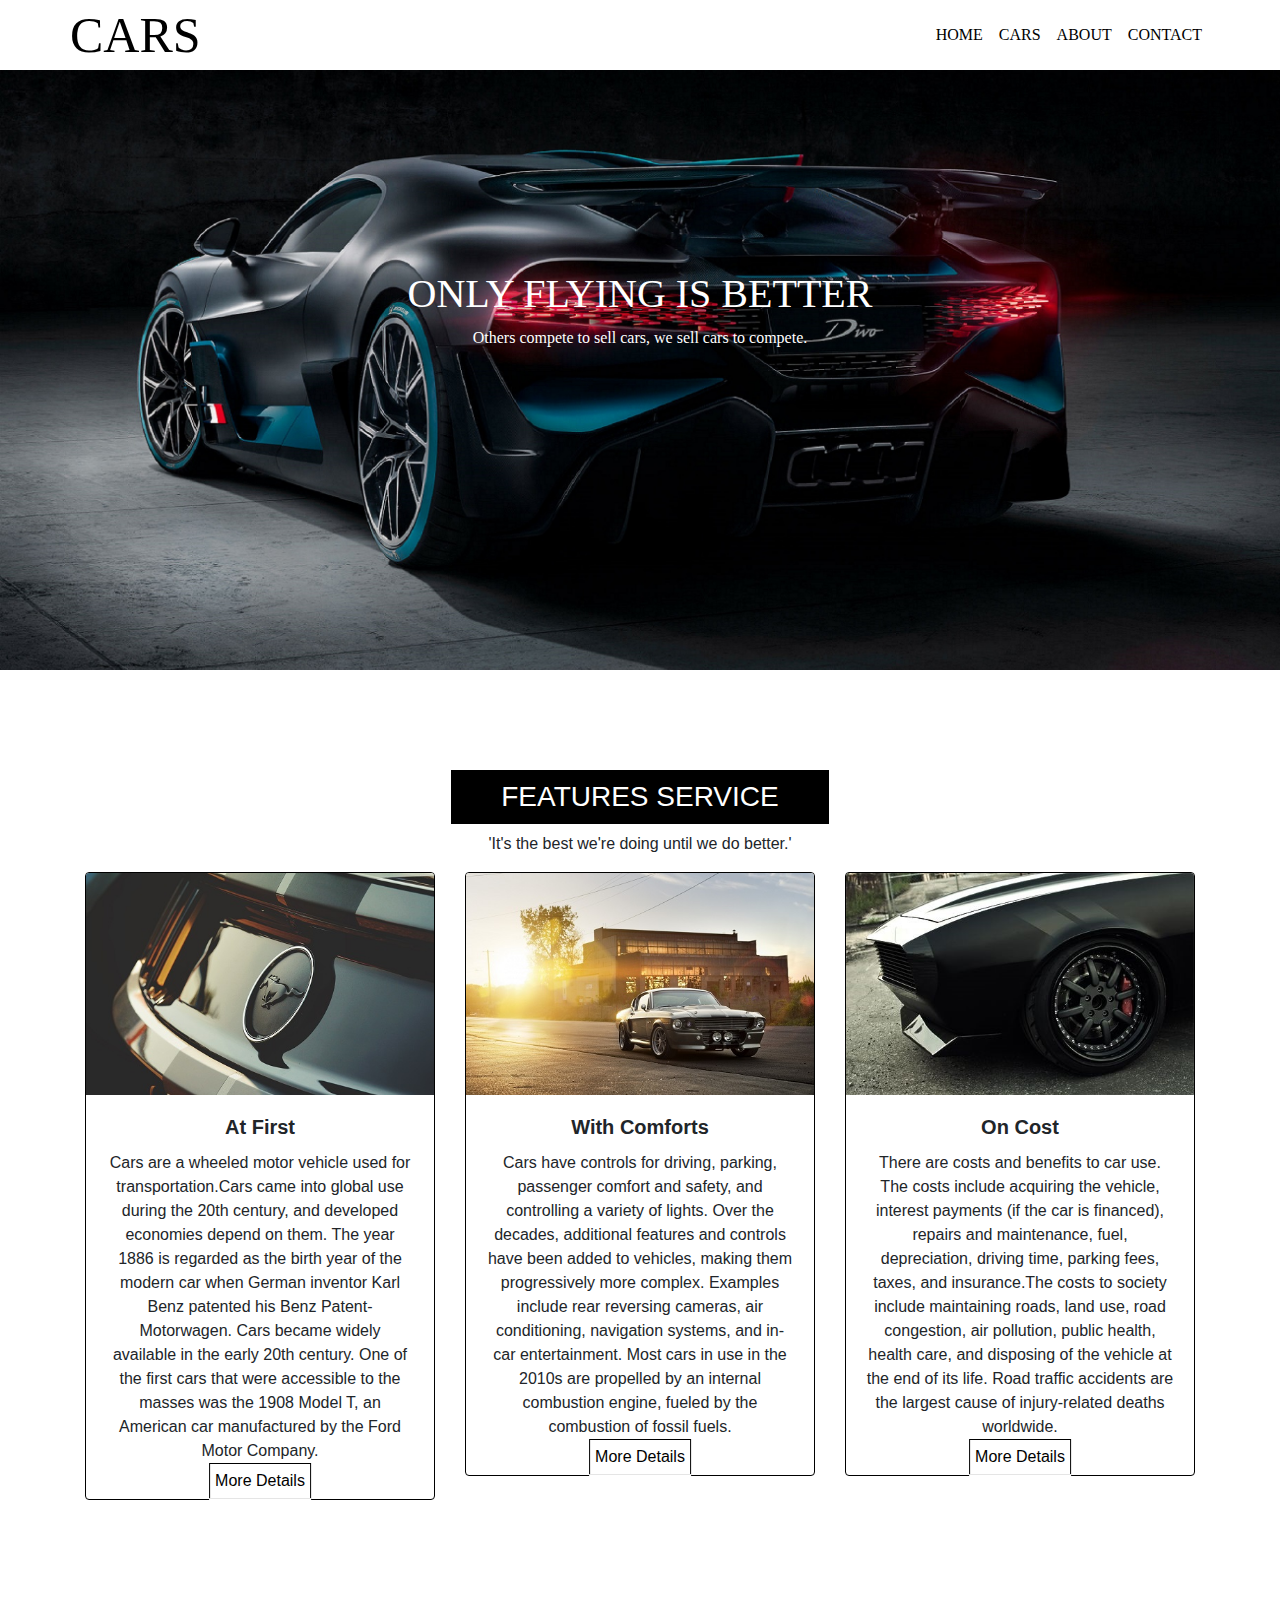
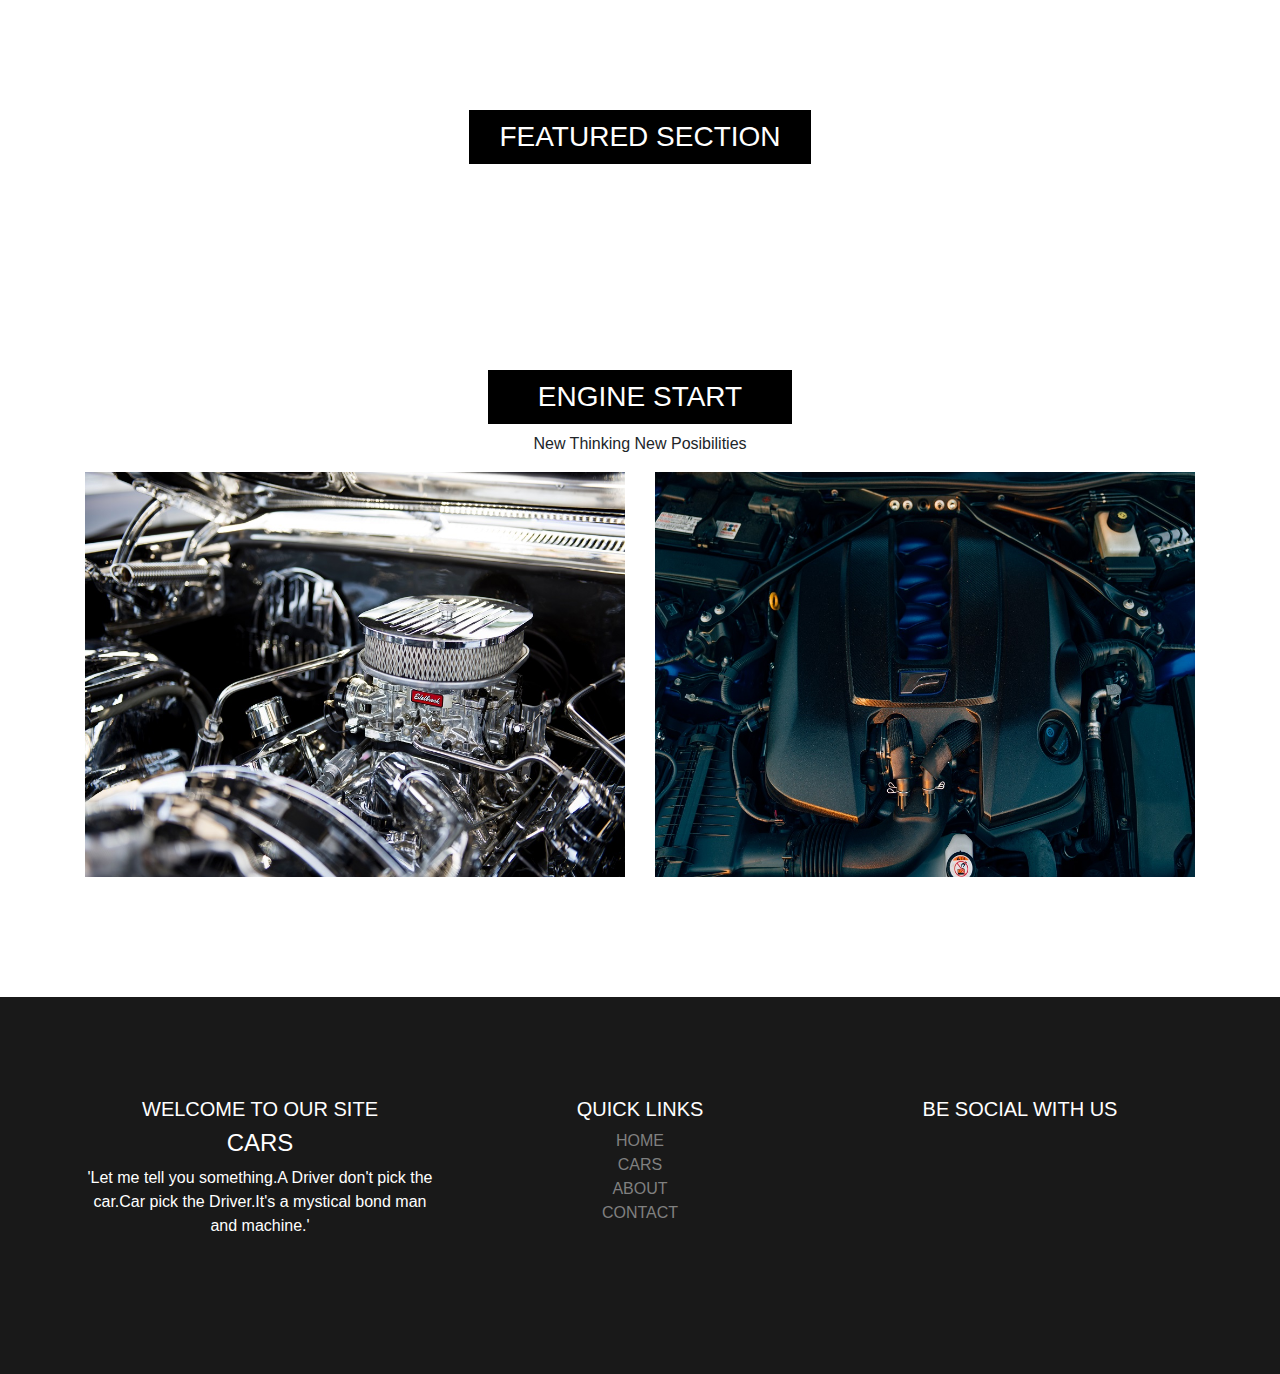
<file: index.html>
<!DOCTYPE html>
<html lang="en">

<head>
    <meta charset="UTF-8">
    <meta name="viewport" content="width=device-width, initial-scale=1.0">
    <title>CARS - Home</title>
    <link rel="icon" href="img/caricon.png" type="image/icon type">

    <link rel="stylesheet" href="css/bootstrap.min.css">
    <link rel="stylesheet" href="https://use.fontawesome.com/releases/v5.7.0/css/all.css" integrity="sha384-lZN37f5QGtY3VHgisS14W3ExzMWZxybE1SJSEsQp9S+oqd12jhcu+A56Ebc1zFSJ" crossorigin="anonymous">
    <link rel="stylesheet" href="css/style.css">
    <link rel="stylesheet" href="css/home.css">
</head>

<body>

    <nav class="navbar navbar-expand">
        <div class="container">
            <a class="navbar-brand" href="#">CARS</a>
            <ul class="navbar-nav ml-auto">
                <li class="ml-auto nav-item">
                    <a class="nav-link" href="index.html">HOME</a>
                </li>
                <li class="nav-item">
                    <a class="nav-link" href="cars.html">CARS</a>
                </li>
                <li class="nav-item">
                    <a class="nav-link" href="about.html">ABOUT</a>
                </li>
                <li class="nav-item">
                    <a class="nav-link" href="contact.html">CONTACT</a>
                </li>
            </ul>
        </div>
    </nav>
    <div class="entry">
        <div class="slogan text-center">
            <h1>ONLY FLYING IS BETTER</h1>
            <p>Others compete to sell cars, we sell cars to compete.</p>
        </div>
    </div>
    <div class="service">
        <div class="text-center">
            <h3>FEATURES SERVICE</h3>
            <p>'It's the best we're doing until we do better.'</p>
        </div>
        <div class="container">
            <div class="row">
                <div class="col-md-4">
                    <div class="card">
                        <div class="inner">
                            <img class="card-img-top" src="img/car1.jpg" alt="Card image">
                        </div>
                        <div class="card-body text-center">
                            <h5 class="card-title">At First</h5>
                            <p class="card-text">Cars are a wheeled motor vehicle used for transportation.Cars came into global use during the 20th century, and developed economies depend on them. The year 1886 is regarded as the birth year of the modern car when German inventor
                                Karl Benz patented his Benz Patent-Motorwagen. Cars became widely available in the early 20th century. One of the first cars that were accessible to the masses was the 1908 Model T, an American car manufactured by the Ford
                                Motor Company.</p>
                            <a href="#">More Details</a>
                        </div>
                        <hr class="white-border">
                    </div>
                </div>
                <div class="col-md-4">
                    <div class="card">
                        <div class="inner">
                            <img class="card-img-top" src="img/car2.jpg" alt="Card image">
                        </div>
                        <div class="card-body text-center">
                            <h5 class="card-title">With Comforts</h5>
                            <p class="card-text">Cars have controls for driving, parking, passenger comfort and safety, and controlling a variety of lights. Over the decades, additional features and controls have been added to vehicles, making them progressively more complex.
                                Examples include rear reversing cameras, air conditioning, navigation systems, and in-car entertainment. Most cars in use in the 2010s are propelled by an internal combustion engine, fueled by the combustion of fossil fuels.</p>
                            <a href="#">More Details</a>
                        </div>
                        <hr class="white-border">
                    </div>
                </div>
                <div class="col-md-4">
                    <div class="card">
                        <div class="inner">
                            <img class="card-img-top" src="img/car3.jpg" alt="Card image">
                        </div>
                        <div class="card-body text-center">
                            <h5 class="card-title">On Cost</h5>
                            <p class="card-text">There are costs and benefits to car use. The costs include acquiring the vehicle, interest payments (if the car is financed), repairs and maintenance, fuel, depreciation, driving time, parking fees, taxes, and insurance.The
                                costs to society include maintaining roads, land use, road congestion, air pollution, public health, health care, and disposing of the vehicle at the end of its life. Road traffic accidents are the largest cause of injury-related
                                deaths worldwide.</p>
                            <a href="#">More Details</a>
                        </div>
                        <hr class="white-border">
                    </div>
                </div>
            </div>
        </div>
    </div>

    <div class="section">
        <div class="text-center">
            <h3>FEATURED SECTION</h3>
            <p>Easy to reach, you'il give up.</p>
        </div>
    </div>

    <div class="engine">
        <div class="text-center">
            <h3>ENGINE START</h3>
            <p>New Thinking New Posibilities</p>
        </div>
        <div class="container">
            <div class="row">
                <div class="col-md-6">
                    <div class="container">
                        <img src="img/engine1.jpg" alt="engine photo">
                        <div class="overLay leftLay">
                            <div class="overLayText">Image Text</div>
                        </div>
                    </div>
                </div>
                <div class="col-md-6">
                    <div class="container">
                        <img src="img/engine2.jpg" alt="engine photo">
                        <div class="overLay rightLay">
                            <div class="overLayText">Image Text</div>
                        </div>
                    </div>
                </div>
            </div>
        </div>
    </div>

    <footer>
        <div class="container">
            <div class="row">
                <div class="col-md-4">
                    <h5>WELCOME TO OUR SITE</h5>
                    <h4>CARS</h4>
                    <p>'Let me tell you something.A Driver don't pick the car.Car pick the Driver.It's a mystical bond man and machine.'</p>
                </div>
                <div class="col-md-4">
                    <h5>QUICK LINKS</h5>
                    <a href="index.html">HOME</a>
                    <a href="cars.html">CARS</a>
                    <a href="about.html">ABOUT</a>
                    <a href="contact.html">CONTACT</a>
                </div>
                <div class="col-md-4">
                    <h5>BE SOCIAL WITH US</h5>
                    <i class="fab fa-facebook-f fa-2x"></i>
                    <i class="fab fa-instagram fa-2x"></i>
                    <i class="fab fa-twitter fa-2x"></i>
                </div>
            </div>
        </div>
    </footer>
</body>
<script src="https://ajax.googleapis.com/ajax/libs/jquery/3.5.1/jquery.min.js"></script>
<script src="https://cdnjs.cloudflare.com/ajax/libs/popper.js/1.16.0/umd/popper.min.js"></script>
<script src="js/bootstrap.min.js"></script>
<script src="js/index.js"></script>

</html>
</file>
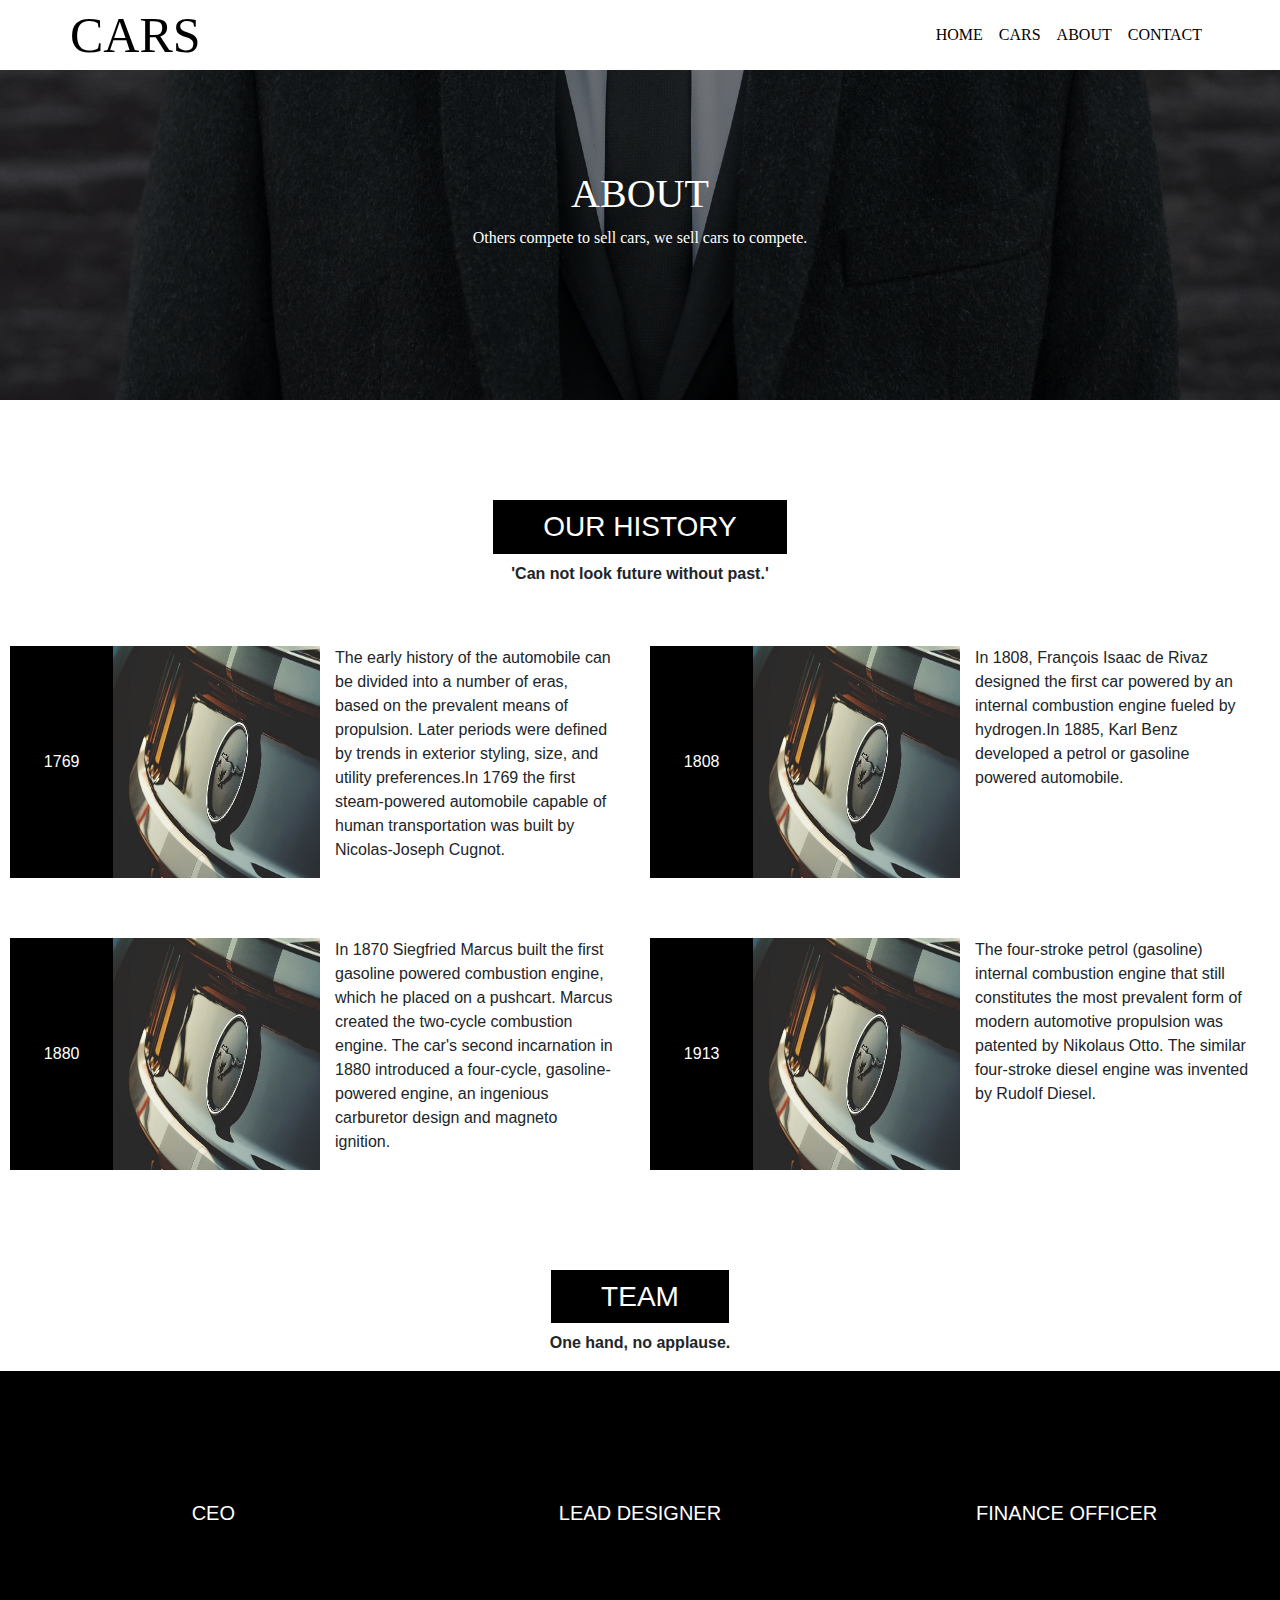
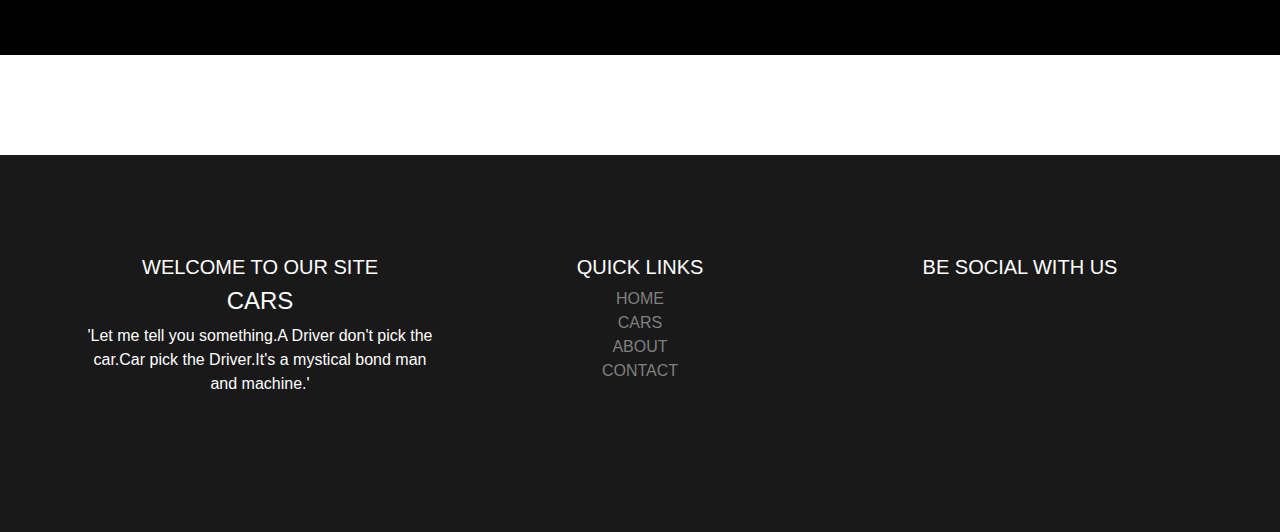
<file: about.html>
<!DOCTYPE html>
<html lang="en">

<head>
    <meta charset="UTF-8">
    <meta name="viewport" content="width=device-width, initial-scale=1.0">
    <title>CARS - About</title>
    <link rel="icon" href="img/caricon.png" type="image/icon type">
    <link rel="stylesheet" href="css/bootstrap.min.css">
    <link rel="stylesheet" href="https://use.fontawesome.com/releases/v5.7.0/css/all.css" integrity="sha384-lZN37f5QGtY3VHgisS14W3ExzMWZxybE1SJSEsQp9S+oqd12jhcu+A56Ebc1zFSJ" crossorigin="anonymous">
    <link rel="stylesheet" href="css/style.css">
    <link rel="stylesheet" href="css/about.css">
</head>

<body>
    <div class="entry">
        <nav class="navbar navbar-expand">
            <div class="container">
                <a class="navbar-brand" href="#">CARS</a>
                <ul class="navbar-nav ml-auto">
                    <li class="ml-auto nav-item">
                        <a class="nav-link" href="index.html">HOME</a>
                    </li>
                    <li class="nav-item">
                        <a class="nav-link" href="cars.html">CARS</a>
                    </li>
                    <li class="nav-item">
                        <a class="nav-link" href="about.html">ABOUT</a>
                    </li>
                    <li class="nav-item">
                        <a class="nav-link" href="contact.html">CONTACT</a>
                    </li>
                </ul>
            </div>
        </nav>
        <div class="slogan text-center">
            <h1>ABOUT</h1>
            <p>Others compete to sell cars, we sell cars to compete.</p>
        </div>
    </div>
    <div class="history">
        <div class="text-center">
            <h3>OUR HISTORY</h3>
            <p><b>'Can not look future without past.'</b></p>
        </div>
        <div class="container-fluid">
            <div class="row">
                <div class="col-6">
                    <div class="row">
                        <div class="col-md-2 text-center">1769</div>
                        <div class="col-md-4 bg-success">
                            <img src="img/car1.jpg" alt="">
                        </div>
                        <div class="col-md-6">
                            <p>The early history of the automobile can be divided into a number of eras, based on the prevalent means of propulsion. Later periods were defined by trends in exterior styling, size, and utility preferences.In 1769 the first
                                steam-powered automobile capable of human transportation was built by Nicolas-Joseph Cugnot.</p>
                        </div>
                    </div>
                </div>
                <div class="col-6">
                    <div class="row">
                        <div class="col-md-2 text-center">1808</div>
                        <div class="col-md-4">
                            <img src="img/car1.jpg" alt="">
                        </div>
                        <div class="col-md-6">
                            <p>
                                In 1808, François Isaac de Rivaz designed the first car powered by an internal combustion engine fueled by hydrogen.In 1885, Karl Benz developed a petrol or gasoline powered automobile.</p>
                        </div>
                    </div>
                </div>
            </div>
            <div class="row">
                <div class="col-6">
                    <div class="row">
                        <div class="col-md-2 text-center">1880</div>
                        <div class="col-md-4">
                            <img src="img/car1.jpg" alt="car img">
                        </div>
                        <div class="col-md-6">
                            <p>
                                In 1870 Siegfried Marcus built the first gasoline powered combustion engine, which he placed on a pushcart. Marcus created the two-cycle combustion engine. The car's second incarnation in 1880 introduced a four-cycle, gasoline-powered engine, an ingenious
                                carburetor design and magneto ignition.</p>
                        </div>
                    </div>
                </div>
                <div class="col-6">
                    <div class="row">
                        <div class="col-md-2 text-center">1913</div>
                        <div class="col-md-4">
                            <img src="img/car1.jpg" alt="">
                        </div>
                        <div class="col-md-6">
                            <p>
                                The four-stroke petrol (gasoline) internal combustion engine that still constitutes the most prevalent form of modern automotive propulsion was patented by Nikolaus Otto. The similar four-stroke diesel engine was invented by Rudolf Diesel.</p>
                        </div>
                    </div>
                </div>
            </div>
        </div>
    </div>
    <div class="team">
        <div class="text-center">
            <h3>TEAM</h3>
            <p><b>One hand, no applause.</b></p>
        </div>
        <div class="container-fluid">
            <div class="row">
                <div class="col-4">
                    <img src="img/CEO.jpg" alt="CEO">
                    <div class="ceo">
                        <h5>Natiq Suleymanov</h5>
                        <div class="icons">
                            <i class="fab fa-instagram fa-2x"></i>
                            <i class="fab fa-facebook-f fa-2x"></i>
                            <i class="fab fa-twitter fa-2x"></i>
                        </div>
                    </div>
                    <div class="black">
                        <h5>CEO</h5>
                    </div>
                </div>
                <div class="col-4">
                    <img src="img/CEO.jpg" alt="CEO">
                    <div class="ceo">
                        <h5>Natiq Suleymanov</h5>
                        <div class="icons">
                            <i class="fab fa-instagram fa-2x"></i>
                            <i class="fab fa-facebook-f fa-2x"></i>
                            <i class="fab fa-twitter fa-2x"></i>
                        </div>
                    </div>
                    <div class="black">
                        <h5>LEAD DESIGNER</h5>
                    </div>
                </div>
                <div class="col-4">
                    <img src="img/CEO.jpg" alt="CEO">
                    <div class="ceo">
                        <h5>Natiq Suleymanov</h5>
                        <div class="icons">
                            <i class="fab fa-instagram fa-2x"></i>
                            <i class="fab fa-facebook-f fa-2x"></i>
                            <i class="fab fa-twitter fa-2x"></i>
                        </div>
                    </div>
                    <div class="black">
                        <h5>FINANCE OFFICER</h5>
                    </div>
                </div>


            </div>
        </div>
    </div>
    <footer>
        <div class="container">
            <div class="row">
                <div class="col-md-4">
                    <h5>WELCOME TO OUR SITE</h5>
                    <h4>CARS</h4>
                    <p>'Let me tell you something.A Driver don't pick the car.Car pick the Driver.It's a mystical bond man and machine.'</p>
                </div>
                <div class="col-md-4">
                    <h5>QUICK LINKS</h5>
                    <a href="index.html">HOME</a>
                    <a href="cars.html">CARS</a>
                    <a href="about.html">ABOUT</a>
                    <a href="contact.html">CONTACT</a>
                </div>
                <div class="col-md-4">
                    <h5>BE SOCIAL WITH US</h5>
                    <i class="fab fa-facebook-f fa-2x"></i>
                    <i class="fab fa-instagram fa-2x"></i>
                    <i class="fab fa-twitter fa-2x"></i>
                </div>
            </div>
        </div>
    </footer>

</body>
<script src="https://ajax.googleapis.com/ajax/libs/jquery/3.5.1/jquery.min.js"></script>
<script src="https://cdnjs.cloudflare.com/ajax/libs/popper.js/1.16.0/umd/popper.min.js"></script>
<script src="js/bootstrap.min.js"></script>
<script src="js/index.js"></script>

</html>
</file>
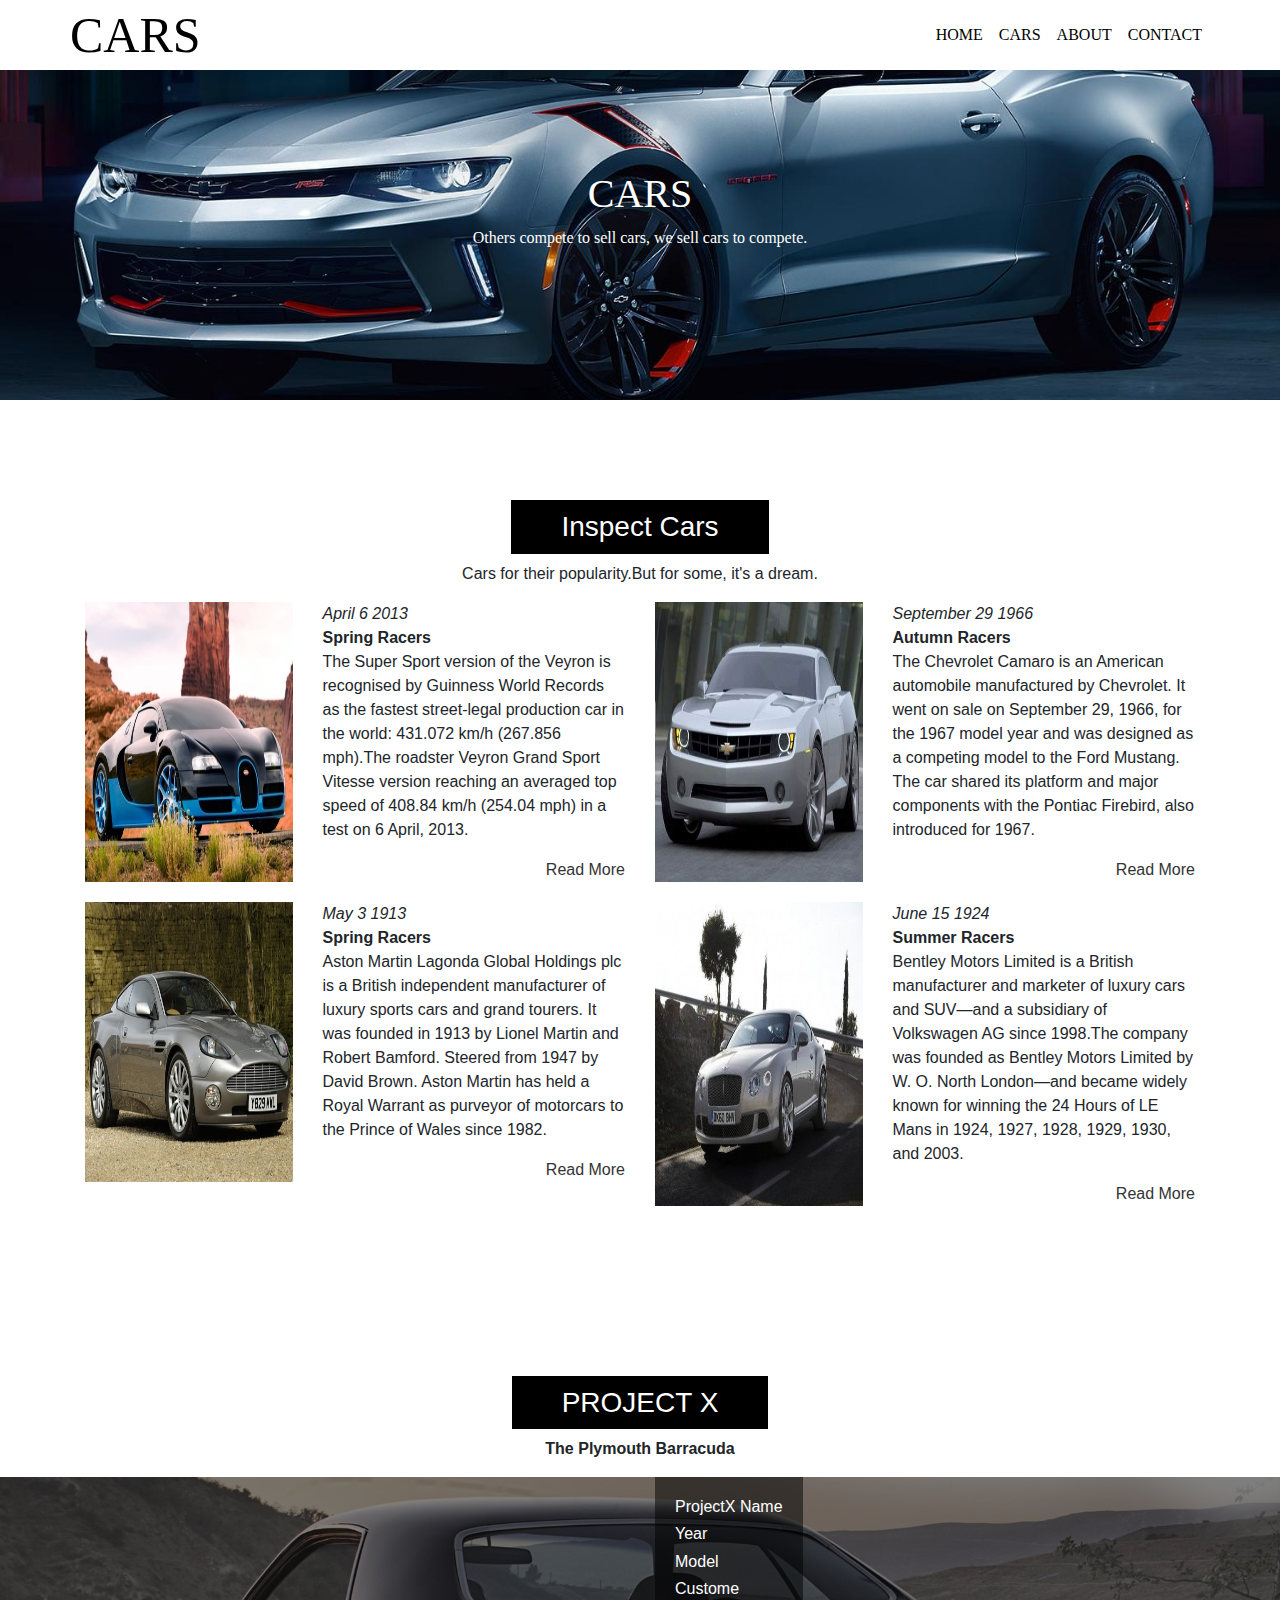
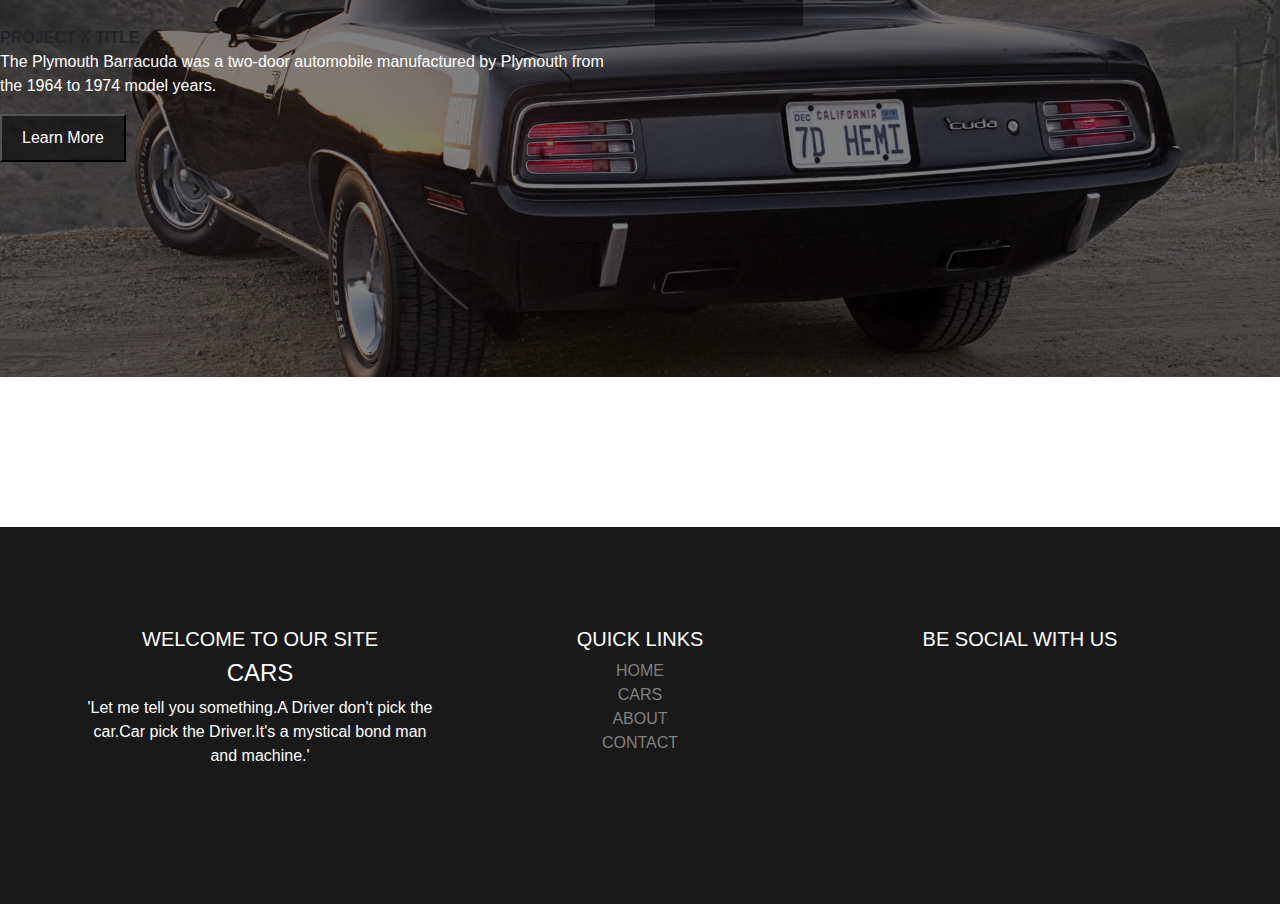
<file: cars.html>
<!DOCTYPE html>
<html lang="en">

<head>
    <meta charset="UTF-8">
    <meta name="viewport" content="width=device-width, initial-scale=1.0">
    <title>CARS - Cars</title>
    <link rel="icon" href="img/caricon.png" type="image/icon type">
    <link rel="stylesheet" href="css/bootstrap.min.css">
    <link rel="stylesheet" href="https://use.fontawesome.com/releases/v5.7.0/css/all.css" integrity="sha384-lZN37f5QGtY3VHgisS14W3ExzMWZxybE1SJSEsQp9S+oqd12jhcu+A56Ebc1zFSJ" crossorigin="anonymous">
    <link rel="stylesheet" href="css/style.css">
    <link rel="stylesheet" href="css/cars.css">
</head>

<body>
    <div class="entry">
        <nav class="navbar navbar-expand">
            <div class="container">
                <a class="navbar-brand" href="#">CARS</a>
                <ul class="navbar-nav ml-auto">
                    <li class="ml-auto nav-item">
                        <a class="nav-link" href="index.html">HOME</a>
                    </li>
                    <li class="nav-item">
                        <a class="nav-link" href="cars.html">CARS</a>
                    </li>
                    <li class="nav-item">
                        <a class="nav-link" href="about.html">ABOUT</a>
                    </li>
                    <li class="nav-item">
                        <a class="nav-link" href="contact.html">CONTACT</a>
                    </li>
                </ul>
            </div>
        </nav>
        <div class="slogan text-center">
            <h1>CARS</h1>
            <p>Others compete to sell cars, we sell cars to compete.</p>
        </div>
    </div>

    <div class="inspect">
        <div class="text-center">
            <h3>Inspect Cars</h3>
            <p>Cars for their popularity.But for some, it's a dream.</p>
        </div>
        <div class="container">
            <div class="row">
                <div class="col-md-6">
                    <div class="row">
                        <div class="col-5">
                            <img src="img/car4.jpg" alt="car image">
                        </div>
                        <div class="col-7">
                            <i>April 6 2013</i>
                            <b>Spring Racers</b>
                            <p>The Super Sport version of the Veyron is recognised by Guinness World Records as the fastest street-legal production car in the world: 431.072 km/h (267.856 mph).The roadster Veyron Grand Sport Vitesse version reaching an averaged
                                top speed of 408.84 km/h (254.04 mph) in a test on 6 April, 2013.
                            </p>
                            <a href="#">Read More</a>
                        </div>
                    </div>
                </div>
                <div class="col-md-6">
                    <div class="row">
                        <div class="col-5">
                            <img src="img/car5.jpg" alt="car image">
                        </div>
                        <div class="col-7">
                            <i>September 29 1966</i>
                            <b>Autumn Racers</b>
                            <p>The Chevrolet Camaro is an American automobile manufactured by Chevrolet. It went on sale on September 29, 1966, for the 1967 model year and was designed as a competing model to the Ford Mustang. The car shared its platform
                                and major components with the Pontiac Firebird, also introduced for 1967.
                            </p>
                            <a href="#">Read More</a>
                        </div>
                    </div>
                </div>
            </div>

            <div class="row">
                <div class="col-md-6">
                    <div class="row">
                        <div class="col-5">
                            <img src="img/car6.jpg" alt="car image">
                        </div>
                        <div class="col-7">
                            <i>May 3 1913</i>
                            <b>Spring Racers</b>
                            <p>Aston Martin Lagonda Global Holdings plc is a British independent manufacturer of luxury sports cars and grand tourers. It was founded in 1913 by Lionel Martin and Robert Bamford. Steered from 1947 by David Brown. Aston Martin
                                has held a Royal Warrant as purveyor of motorcars to the Prince of Wales since 1982.
                            </p>
                            <a href="#">Read More</a>
                        </div>
                    </div>
                </div>
                <div class="col-md-6">
                    <div class="row">
                        <div class="col-5">
                            <img src="img/car7.jpg" alt="car image">
                        </div>
                        <div class="col-7">
                            <i>June 15 1924</i>
                            <b>Summer Racers</b>
                            <p>Bentley Motors Limited is a British manufacturer and marketer of luxury cars and SUV—and a subsidiary of Volkswagen AG since 1998.The company was founded as Bentley Motors Limited by W. O. North London—and became widely known
                                for winning the 24 Hours of LE Mans in 1924, 1927, 1928, 1929, 1930, and 2003.
                            </p>
                            <a href="#">Read More</a>
                        </div>
                    </div>
                </div>
            </div>
        </div>
    </div>

    <div class="project">
        <div class="text-center">
            <h3>PROJECT X</h3>
            <p><b>The Plymouth Barracuda</b></p>
        </div>
        <div class="Barracuda">
            <div class="row">
                <div class="col-6"></div>
                <div class="col-6">
                    <div class="properties">
                        <h6>ProjectX Name</h6>
                        <h6>Year</h6>
                        <h6>Model</h6>
                        <h6>Custome</h6>
                    </div>
                </div>
                <div class="col-6">
                    <b>PROJECT X TITLE</b>
                    <p>The Plymouth Barracuda was a two-door automobile manufactured by Plymouth from the 1964 to 1974 model years.
                    </p>
                    <button>Learn More</button>
                </div>

            </div>



        </div>
    </div>
    <footer>
        <div class="container">
            <div class="row">
                <div class="col-md-4">
                    <h5>WELCOME TO OUR SITE</h5>
                    <h4>CARS</h4>
                    <p>'Let me tell you something.A Driver don't pick the car.Car pick the Driver.It's a mystical bond man and machine.'</p>
                </div>
                <div class="col-md-4">
                    <h5>QUICK LINKS</h5>
                    <a href="index.html">HOME</a>
                    <a href="cars.html">CARS</a>
                    <a href="about.html">ABOUT</a>
                    <a href="contact.html">CONTACT</a>
                </div>
                <div class="col-md-4">
                    <h5>BE SOCIAL WITH US</h5>
                    <i class="fab fa-facebook-f fa-2x"></i>
                    <i class="fab fa-instagram fa-2x"></i>
                    <i class="fab fa-twitter fa-2x"></i>
                </div>
            </div>
        </div>
    </footer>

</body>
<script src="https://ajax.googleapis.com/ajax/libs/jquery/3.5.1/jquery.min.js"></script>
<script src="https://cdnjs.cloudflare.com/ajax/libs/popper.js/1.16.0/umd/popper.min.js"></script>
<script src="js/bootstrap.min.js"></script>
<script src="js/index.js"></script>

</html>
</file>
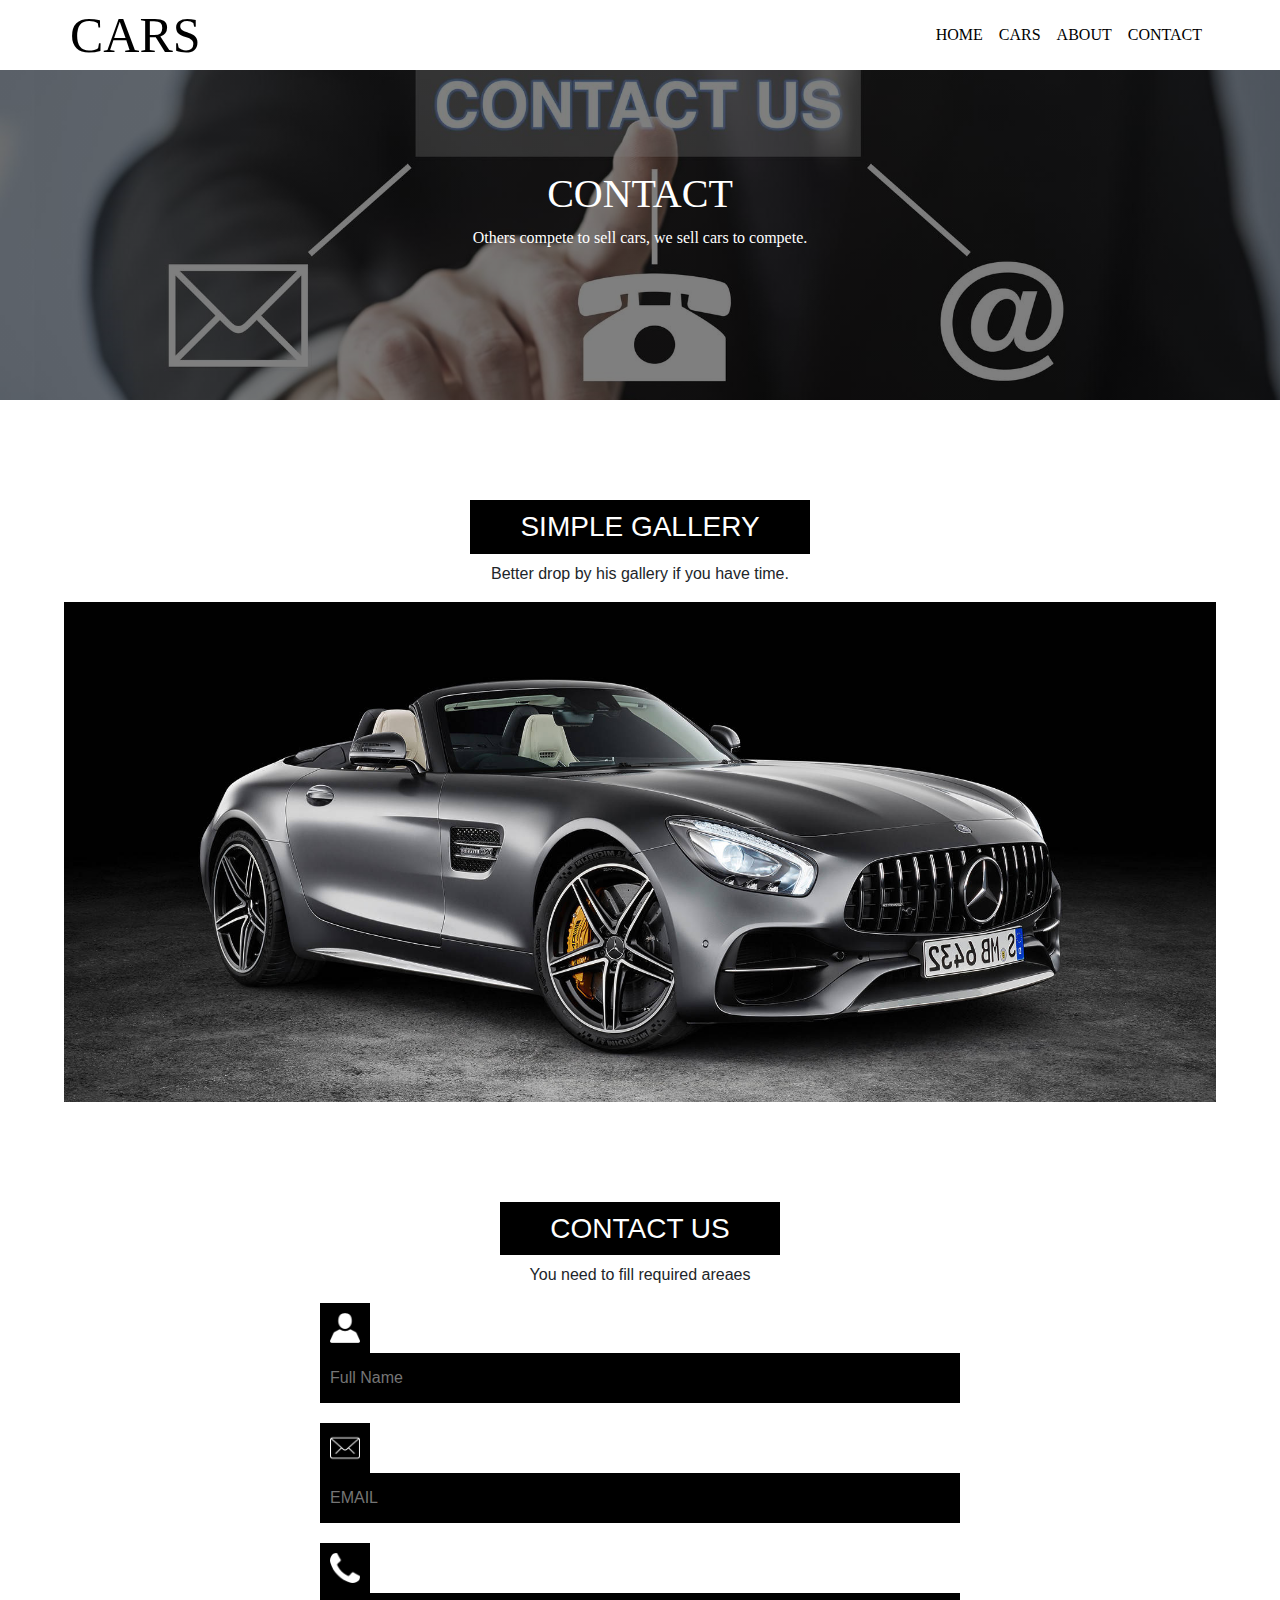
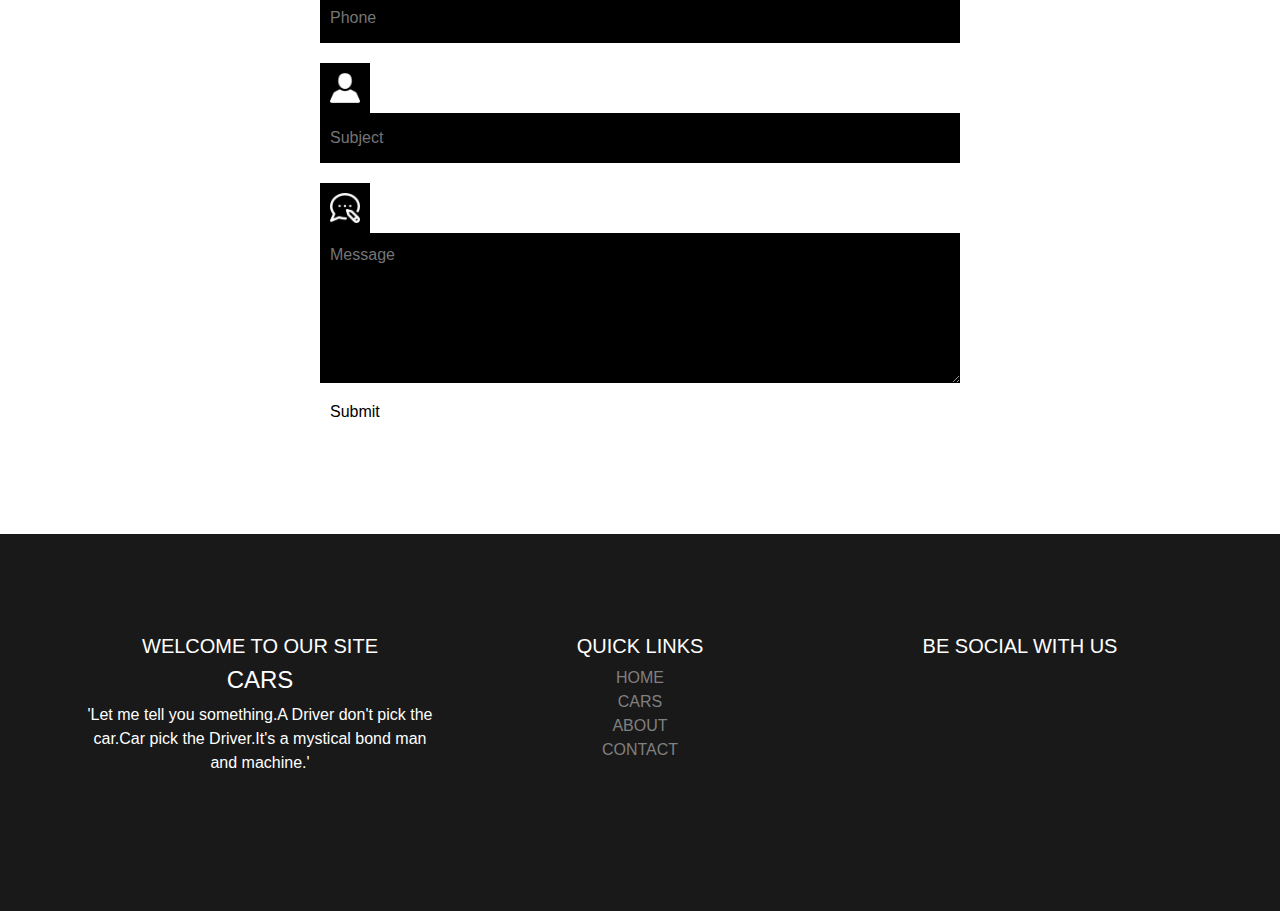
<file: contact.html>
<!DOCTYPE html>
<html lang="en">

<head>
    <meta charset="UTF-8">
    <meta name="viewport" content="width=device-width, initial-scale=1.0">
    <title>CARS - Contact</title>
    <link rel="icon" href="img/caricon.png" type="image/icon type">
    <link rel="stylesheet" href="css/bootstrap.min.css">
    <link rel="stylesheet" href="https://use.fontawesome.com/releases/v5.7.0/css/all.css" integrity="sha384-lZN37f5QGtY3VHgisS14W3ExzMWZxybE1SJSEsQp9S+oqd12jhcu+A56Ebc1zFSJ" crossorigin="anonymous">
    <link rel="stylesheet" href="css/style.css">
    <link rel="stylesheet" href="css/contact.css">
</head>

<body>
    <div class="entry">
        <nav class="navbar navbar-expand">
            <div class="container">
                <a class="navbar-brand" href="#">CARS</a>
                <ul class="navbar-nav ml-auto">
                    <li class="ml-auto nav-item">
                        <a class="nav-link" href="index.html">HOME</a>
                    </li>
                    <li class="nav-item">
                        <a class="nav-link" href="cars.html">CARS</a>
                    </li>
                    <li class="nav-item">
                        <a class="nav-link" href="about.html">ABOUT</a>
                    </li>
                    <li class="nav-item">
                        <a class="nav-link" href="contact.html">CONTACT</a>
                    </li>
                </ul>
            </div>
        </nav>
        <div class="slogan text-center">
            <h1>CONTACT</h1>
            <p>Others compete to sell cars, we sell cars to compete.</p>
        </div>
    </div>
    <div class="history">
        <div class="text-center">
            <h3>SIMPLE GALLERY</h3>
            <p>Better drop by his gallery if you have time.</p>
        </div>
        <div class="slider-container">
            <div class="slider">
                <img src="img/slider1.jpg">
                <img src="img/slider2.jpg">
                <img src="img/slider3.jpg">
            </div>
        </div>
    </div>
    <div class="contact">
        <div class="text-center">
            <h3>CONTACT US</h3>
            <p>You need to fill required areaes</p>
        </div>
        <form>
            <img src="img/user.png">
            <input type="text" placeholder="Full Name">
            <img src="img/mail.png">
            <input type="text" placeholder="EMAIL">
            <img src="img/phone.png">
            <input type="text" placeholder="Phone">
            <img src="img/user.png">
            <input type="text" placeholder="Subject">
            <img src="img/message.png">
            <textarea placeholder="Message"></textarea>
            <button type="button">Submit</button>
        </form>
    </div>
    <footer>
        <div class="container">
            <div class="row">
                <div class="col-md-4">
                    <h5>WELCOME TO OUR SITE</h5>
                    <h4>CARS</h4>
                    <p>'Let me tell you something.A Driver don't pick the car.Car pick the Driver.It's a mystical bond man and machine.'</p>
                </div>
                <div class="col-md-4">
                    <h5>QUICK LINKS</h5>
                    <a href="index.html">HOME</a>
                    <a href="cars.html">CARS</a>
                    <a href="about.html">ABOUT</a>
                    <a href="contact.html">CONTACT</a>
                </div>
                <div class="col-md-4">
                    <h5>BE SOCIAL WITH US</h5>
                    <i class="fab fa-facebook-f fa-2x"></i>
                    <i class="fab fa-instagram fa-2x"></i>
                    <i class="fab fa-twitter fa-2x"></i>
                </div>
            </div>
        </div>
    </footer>

</body>
<script src="https://ajax.googleapis.com/ajax/libs/jquery/3.5.1/jquery.min.js"></script>
<script src="https://cdnjs.cloudflare.com/ajax/libs/popper.js/1.16.0/umd/popper.min.js"></script>
<script src="js/bootstrap.min.js"></script>
<script src="js/index.js"></script>

</html>
</file>
<file: css/style.css>
* {
    box-sizing: border-box;
    margin: 0;
    padding: 0;
}

.navbar {
    background-color: white;
    font-family: serif;
    height: 70px;
}

.navbar .container {
    position: relative;
}

.navbar-nav {
    position: absolute;
    right: -70px;
    top: -70px;
    transition: 0.5s;
}

.nav-link {
    padding: 30px 0;
    height: 100%;
}

.nav-link,
.navbar-brand {
    color: black;
}

.navbar-brand:hover {
    color: black;
}

.nav-link:hover {
    background-color: black;
    color: white;
}

.navbar-brand {
    font-size: 50px;
}

footer {
    background-color: #191919;
    color: white;
    padding: 100px 0;
    text-align: center;
}

footer a {
    display: block;
    color: gray;
}

footer a:hover {
    color: white;
}

footer i {
    padding: 5px 15px;
}

footer .col-md-4 {
    margin-bottom: 20px;
}
</file>
<file: css/home.css>
/* entry*/

.entry {
    background-image: url("../img/mainHome.jpg");
    height: 600px;
    background-position: center;
    background-size: cover;
}

.slogan {
    color: white;
    padding: 200px 0;
    font-family: serif;
}


/*services*/

.service {
    margin: 100px 0;
}

.service h3,
.section h3,
.engine h3 {
    background-color: black;
    color: white;
    display: inline-block;
    padding: 10px 50px;
}

.service .card-title {
    font-weight: bold;
}

.service .card {
    position: relative;
    border: 1px solid black;
    margin-bottom: 20px;
}

.inner {
    overflow: hidden;
}

.service .card img {
    transition: all 0.5s;
}

.service .card img:hover {
    transform: scale(1.5);
}

.service .card:hover {
    background-color: black;
    color: white;
}

.service .card a {
    color: black;
    text-decoration: none;
    position: absolute;
    bottom: 0;
    left: 50%;
    transform: translateX(-50%);
    padding: 5px;
    border: 1px solid;
    border-color: black;
}

.white-border {
    position: absolute;
    bottom: -17px;
    left: 50%;
    transform: translateX(-50%);
    background-color: white;
    height: 1px;
}


/*section*/

.section {
    background: linear-gradient(rgba(0, 0, 0, 0.5), rgba(0, 0, 0, 0.5)), url('../img/paralax.jpg');
    background-attachment: fixed;
    height: 250px;
    background-size: cover;
}

.section .text-center {
    color: white;
    padding: 90px 0;
}

.section h3 {
    border-bottom: 5px solid white;
    padding: 10px 30px;
}


/*engine*/

.engine {
    margin: 100px 0;
}

.engine img {
    width: 100%;
}

.engine .col-md-6 .container:hover .overLay {
    background-color: rgba(0, 0, 0, 0.5);
    width: 100%;
}

.engine .col-md-6 .container:hover .overLayText {
    opacity: 1;
}

.engine .col-md-6 {
    margin-bottom: 20px;
}

.engine .col-md-6 .container {
    position: relative;
    display: inline-block;
    padding: 0;
}

.engine .overLay {
    background-color: rgba(0, 0, 0, 0);
    position: absolute;
    top: 0;
    width: 0;
    height: 100%;
    transition: 0.7s;
}

.engine .overLay div {
    opacity: 0;
}

.engine .leftLay {
    left: 0;
}

.engine .rightLay {
    right: 0;
}

.overLay div {
    color: white;
    position: absolute;
    left: 50%;
    top: 50%;
    transform: translate(-50%, -50%);
}
</file>
<file: css/about.css>
/* entry*/

.entry {
    background-image: linear-gradient(rgba(0, 0, 0, 0.5), rgba(0, 0, 0, 0.5)), url("../img/aboutHome.jpg");
    height: 400px;
    background-size: cover;
    background-position: center;
}

.slogan {
    color: white;
    padding: 100px 0;
    font-family: serif;
}


/*history*/

.history {
    margin: 100px 0;
}

.history h3,
.team h3 {
    background-color: black;
    color: white;
    display: inline-block;
    padding: 10px 50px;
}

.history img {
    width: 100%;
    height: 100%;
}

.history .col-md-4 {
    padding: 0;
}

.history .row {
    margin-top: 30px;
    padding: 0;
}

.history .col-6 .row {
    padding: 0 10px;
}

.history .row .text-center {
    background-color: black;
    color: white;
    vertical-align: middle;
}


/*team*/

.team {
    margin: 100px 0;
}

.team .col-4 {
    position: relative;
    padding: 0;
}

.team .col-4 img {
    width: 100%;
}

.team .ceo {
    position: absolute;
    left: 50%;
    transform: translate(-50%, 0);
    top: 0;
    color: white;
    background-color: rgba(0, 0, 0, 0.7);
    padding: 20px;
    transition: 0.5s;
}

.team .ceo .icons i {
    margin: 0 10px;
}

.team .black {
    position: absolute;
    top: 0;
    left: 0;
    width: 100%;
    height: 100%;
    background-color: black;
    transition: 0.5s;
}

.team .black h5 {
    position: absolute;
    left: 50%;
    top: 50%;
    transform: translate(-50%, -50%);
    color: white;
}


/*media queries*/

@media (max-width: 767.98px) {
    .history .row .text-center {
        height: 100px;
    }
}
</file>
<file: css/cars.css>
/* entry*/

.entry {
    background-image: url("../img/carsHome.jpg");
    background-position: center;
    height: 400px;
    background-size: cover;
}

.slogan {
    color: white;
    padding: 100px 0;
    font-family: serif;
}


/*inspect*/

.inspect {
    margin: 100px 0;
}

.inspect h3,
.project h3 {
    background-color: black;
    color: white;
    display: inline-block;
    padding: 10px 50px;
}

.inspect img {
    width: 100%;
    height: 100%;
}

.inspect .col-md-6 {
    margin-bottom: 20px;
}

.inspect i,
.inspect b {
    display: block;
}

.inspect a {
    float: right;
    color: #333333;
}


/*project*/

.project {
    margin: 150px 0;
}

.Barracuda {
    background-image: linear-gradient(rgba(0, 0, 0, 0.5), rgba(0, 0, 0, 0.5)), url('../img/projectX.jpg');
    background-size: cover;
    height: 500px;
    background-position: center;
}

.Barracuda button {
    background-color: rgba(0, 0, 0, 0.5);
    color: white;
    padding: 10px 20px;
}

.Barracuda p {
    color: white;
}

.Barracuda .projectTitle {
    padding: 200px 0;
}

.Barracuda button:hover {
    color: black;
    background-color: gray;
}

.properties {
    background-color: rgba(0, 0, 0, 0.5);
    padding: 20px;
    display: inline-block;
    color: white;
}
</file>
<file: css/contact.css>
/* entry*/

.entry {
    background-image: linear-gradient(rgba(0, 0, 0, 0.5), rgba(0, 0, 0, 0.5)), url("../img/contactHome.jpg");
    height: 400px;
    background-size: cover;
    background-position: center;
}

.slogan {
    color: white;
    padding: 100px 0;
    font-family: serif;
}


/*history*/

.history {
    margin: 100px 0;
}

.history h3,
.contact h3 {
    background-color: black;
    color: white;
    display: inline-block;
    padding: 10px 50px;
}


/*contact*/

.contact {
    margin-bottom: 100px;
}

.slider-container {
    overflow: hidden;
    padding: 0;
    width: 90%;
    margin: 0 auto;
}

.slider {
    height: 500px;
    display: flex;
    width: 100%;
}

.slider img {
    width: 100%;
}

form {
    margin: 0 auto;
    width: 50%;
}

form img,
form input,
form textarea {
    background-color: black;
    width: 100%;
    height: 50px;
    padding: 10px;
    border: none;
}

form img {
    width: 50px;
}

form input {
    margin-bottom: 20px;
}

form textarea {
    height: 150px;
}

form button {
    border: none;
    padding: 10px;
    background-color: transparent;
}

form button:hover {
    color: white;
    background-color: black;
}

@media (max-width: 767.98px) {
    form img {
        display: none;
    }
}
</file>
